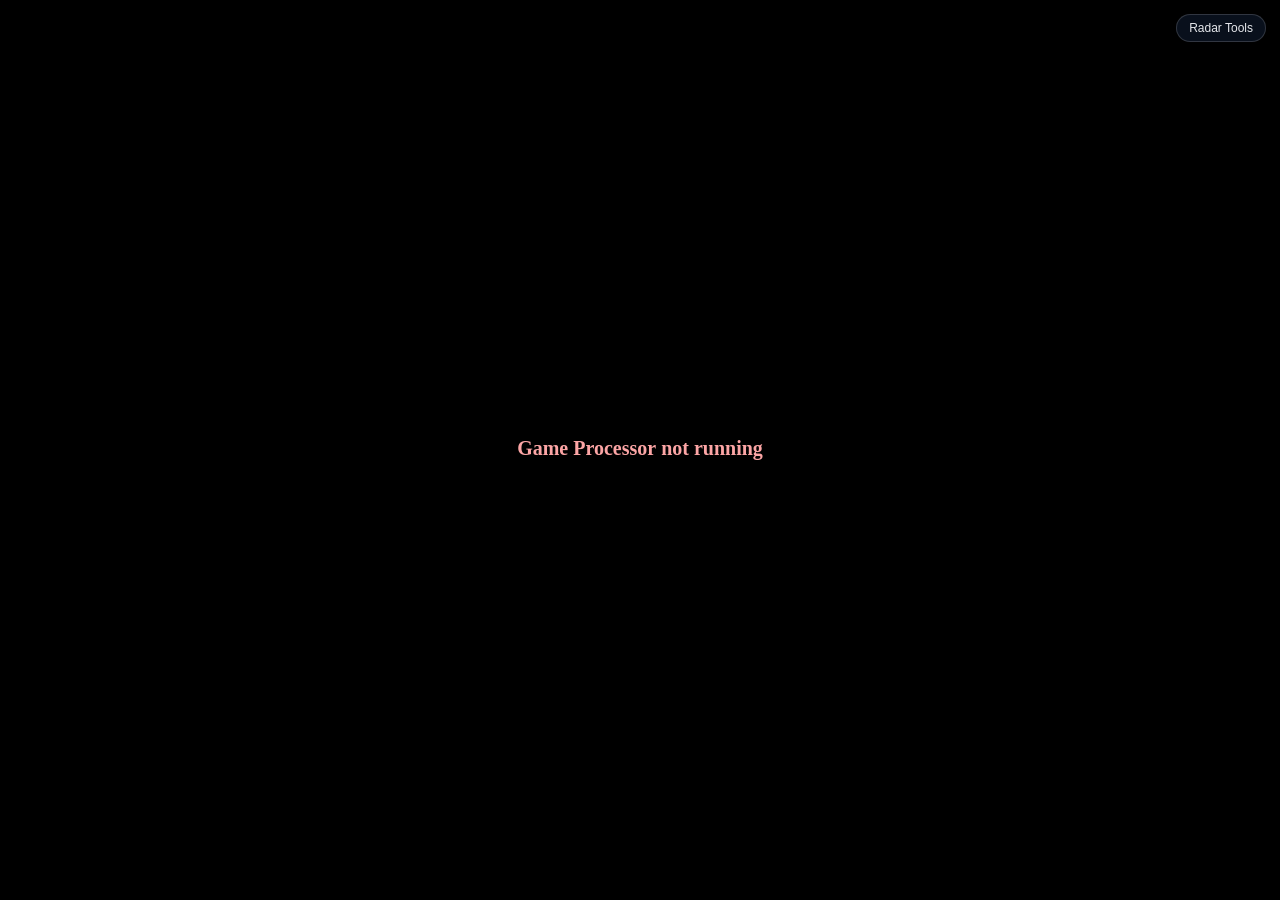
<file: src/Resources/wwwroot/index.html>
<!DOCTYPE html>
<html lang="en">
<head>
  <meta charset="utf-8" />
  <meta name="viewport" content="width=device-width, initial-scale=1.0" />
  <title>WebRadar</title>
  <link rel="icon" href="data:image/svg+xml,%3Csvg xmlns='http://www.w3.org/2000/svg' viewBox='0 0 32 32'%3E%3Crect width='32' height='32' fill='%23000'/%3E%3Ccircle cx='16' cy='16' r='10' fill='none' stroke='%2322c55e' stroke-width='2'/%3E%3Ccircle cx='16' cy='16' r='2' fill='%2322c55e'/%3E%3C/svg%3E" />
  <link rel="stylesheet" href="app.css" />
</head>
<body>
  <canvas id="radar"></canvas>

  <div id="toolbar" class="collapsed">
    <button id="toolbar-toggle" type="button" aria-expanded="false" aria-controls="toolbar-content">Radar Tools</button>
    <div id="toolbar-content">
      <div class="toolbar-row">
        <label for="marker-scale-slider">Marker Scale</label>
        <div class="toolbar-inline">
          <input type="range" id="marker-scale-slider" min="250" max="350" value="300" step="1" />
          <span id="marker-scale-value">300%</span>
        </div>
      </div>
      <div class="toolbar-row">
        <label for="aimline-slider">Aimline</label>
        <div class="toolbar-inline">
          <button id="aimline-minus" type="button" class="tool-btn">-</button>
          <input type="range" id="aimline-slider" min="0" max="10000" value="1500" step="50" />
          <button id="aimline-plus" type="button" class="tool-btn">+</button>
        </div>
        <span id="aimline-value">1500</span>
      </div>
      <div class="toolbar-row">
        <label for="nonhuman-aimline-slider">Non-Human Aimline</label>
        <div class="toolbar-inline">
          <button id="nonhuman-aimline-minus" type="button" class="tool-btn">-</button>
          <input type="range" id="nonhuman-aimline-slider" min="0" max="10000" value="1500" step="50" />
          <button id="nonhuman-aimline-plus" type="button" class="tool-btn">+</button>
        </div>
        <span id="nonhuman-aimline-value">1500</span>
      </div>
      <div class="toolbar-row">
        <label for="reference-player-select">Reference</label>
        <select id="reference-player-select"></select>
      </div>
      <div class="toolbar-row toolbar-check-row">
        <label for="follow-reference-toggle">Auto Follow Reference</label>
        <input id="follow-reference-toggle" type="checkbox" />
      </div>
      <div class="toolbar-row toolbar-check-row">
        <label for="loot-label-toggle">Show Loot Labels</label>
        <input id="loot-label-toggle" type="checkbox" checked />
      </div>
    </div>
  </div>

  <script type="module" src="app.js"></script>
</body>
</html>
</file>
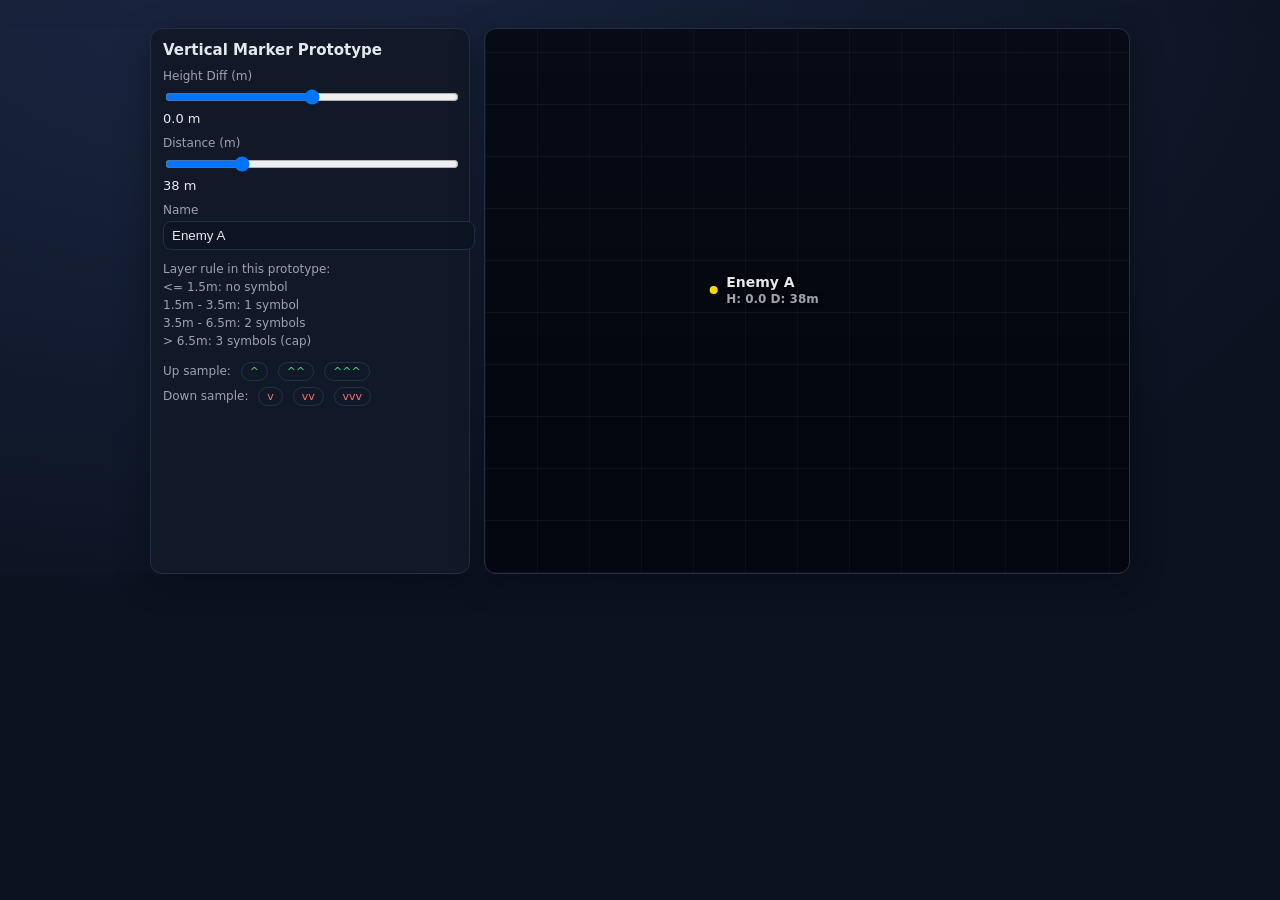
<file: src/Resources/wwwroot/marker-preview.html>
<!doctype html>
<html lang="en">
<head>
  <meta charset="utf-8">
  <meta name="viewport" content="width=device-width, initial-scale=1">
  <title>Marker Vertical Preview</title>
  <style>
    :root {
      --bg: #0b1220;
      --panel: #121a2b;
      --text: #e5e7eb;
      --muted: #9ca3af;
      --up: #4ade80;
      --down: #f87171;
      --line: #253047;
    }

    html, body {
      margin: 0;
      padding: 0;
      background: radial-gradient(1200px 700px at 20% -10%, #1b2642, var(--bg));
      color: var(--text);
      font-family: "Segoe UI", system-ui, sans-serif;
      min-height: 100%;
    }

    .wrap {
      max-width: 980px;
      margin: 28px auto;
      padding: 0 16px;
      display: grid;
      grid-template-columns: 320px 1fr;
      gap: 14px;
    }

    .card {
      background: color-mix(in srgb, var(--panel) 92%, black 8%);
      border: 1px solid var(--line);
      border-radius: 12px;
      padding: 12px;
      box-shadow: 0 8px 32px rgba(0, 0, 0, 0.35);
    }

    .title {
      margin: 0 0 10px;
      font-size: 15px;
      font-weight: 700;
    }

    .row {
      margin-bottom: 10px;
    }

    .row label {
      display: block;
      font-size: 12px;
      color: var(--muted);
      margin-bottom: 4px;
    }

    .row input[type="range"] {
      width: 100%;
    }

    .value {
      font-size: 13px;
      margin-top: 2px;
      color: var(--text);
    }

    .help {
      margin: 8px 0 0;
      color: var(--muted);
      font-size: 12px;
      line-height: 1.5;
    }

    .stage {
      position: relative;
      height: 520px;
      overflow: hidden;
      background: linear-gradient(180deg, #060b15, #04070f 65%);
    }

    .grid {
      position: absolute;
      inset: 0;
      background:
        repeating-linear-gradient(0deg, rgba(148,163,184,0.07) 0px, rgba(148,163,184,0.07) 1px, transparent 1px, transparent 52px),
        repeating-linear-gradient(90deg, rgba(148,163,184,0.05) 0px, rgba(148,163,184,0.05) 1px, transparent 1px, transparent 52px);
      pointer-events: none;
    }

    .marker {
      position: absolute;
      left: 42%;
      top: 48%;
      transform: translate(-50%, -50%);
      display: flex;
      align-items: center;
      gap: 6px;
    }

    .stack {
      min-width: 10px;
      text-align: center;
      font-weight: 800;
      line-height: 0.68;
      font-size: 13px;
      letter-spacing: 0;
      text-shadow: 0 0 2px black, 0 0 4px black;
      user-select: none;
      white-space: pre;
      transform: translateX(1px);
    }

    .icon {
      width: 12px;
      height: 12px;
      border-radius: 50%;
      border: 2px solid #0a0a0a;
      box-sizing: border-box;
      box-shadow: 0 0 0 1px rgba(255,255,255,0.05) inset;
    }

    .label {
      font-size: 14px;
      font-weight: 600;
      text-shadow: 0 0 2px black, 0 0 4px black;
    }

    .sub {
      display: block;
      margin-top: 2px;
      font-size: 12px;
      color: var(--muted);
    }

    .samples {
      margin-top: 12px;
      display: grid;
      gap: 6px;
      font-size: 12px;
      color: var(--muted);
    }

    .chip {
      display: inline-block;
      padding: 2px 8px;
      border-radius: 999px;
      border: 1px solid var(--line);
      font-size: 11px;
      margin-left: 6px;
    }

    @media (max-width: 850px) {
      .wrap {
        grid-template-columns: 1fr;
      }
      .stage {
        height: 430px;
      }
    }
  </style>
</head>
<body>
  <div class="wrap">
    <section class="card">
      <h1 class="title">Vertical Marker Prototype</h1>

      <div class="row">
        <label for="heightDiff">Height Diff (m)</label>
        <input id="heightDiff" type="range" min="-15" max="15" value="0" step="0.1">
        <div class="value" id="heightDiffValue">0.0 m</div>
      </div>

      <div class="row">
        <label for="distance">Distance (m)</label>
        <input id="distance" type="range" min="1" max="150" value="38" step="1">
        <div class="value" id="distanceValue">38 m</div>
      </div>

      <div class="row">
        <label for="name">Name</label>
        <input id="name" type="text" value="Enemy A" style="width:100%;padding:6px 8px;border-radius:8px;border:1px solid var(--line);background:#0d1524;color:var(--text);">
      </div>

      <div class="help">
        Layer rule in this prototype:<br>
        <= 1.5m: no symbol<br>
        1.5m - 3.5m: 1 symbol<br>
        3.5m - 6.5m: 2 symbols<br>
        > 6.5m: 3 symbols (cap)
      </div>

      <div class="samples">
        <div>Up sample: <span class="chip" style="color:var(--up)">^</span> <span class="chip" style="color:var(--up)">^^</span> <span class="chip" style="color:var(--up)">^^^</span></div>
        <div>Down sample: <span class="chip" style="color:var(--down)">v</span> <span class="chip" style="color:var(--down)">vv</span> <span class="chip" style="color:var(--down)">vvv</span></div>
      </div>
    </section>

    <section class="card stage">
      <div class="grid"></div>
      <div class="marker" id="marker">
        <div class="stack" id="stack"></div>
        <div class="icon" id="icon"></div>
        <div class="label" id="label">
          Enemy A
          <span class="sub" id="meta">H: 0.0  D: 38m</span>
        </div>
      </div>
    </section>
  </div>

  <script>
    const heightDiff = document.getElementById("heightDiff");
    const distance = document.getElementById("distance");
    const nameInput = document.getElementById("name");

    const heightDiffValue = document.getElementById("heightDiffValue");
    const distanceValue = document.getElementById("distanceValue");
    const stack = document.getElementById("stack");
    const icon = document.getElementById("icon");
    const label = document.getElementById("label");
    const meta = document.getElementById("meta");

    function getLevelCount(absH) {
      if (absH <= 1.5) return 0;
      if (absH <= 3.5) return 1;
      if (absH <= 6.5) return 2;
      return 3;
    }

    function buildStack(ch, count) {
      if (count <= 0) return "";
      return Array.from({ length: count }, () => ch).join("\n");
    }

    function update() {
      const h = Number(heightDiff.value);
      const d = Number(distance.value);
      const n = String(nameInput.value || "Enemy").trim();

      heightDiffValue.textContent = `${h.toFixed(1)} m`;
      distanceValue.textContent = `${d} m`;

      const levelCount = getLevelCount(Math.abs(h));

      let symbol = "";
      let color = "#ffd700";
      if (levelCount > 0 && h > 0) {
        symbol = buildStack("^", levelCount);
        color = "#4ade80";
      } else if (levelCount > 0 && h < 0) {
        symbol = buildStack("v", levelCount);
        color = "#f87171";
      }

      stack.textContent = symbol;
      stack.style.color = color;
      icon.style.background = color;

      label.childNodes[0].nodeValue = `${n}\n`;
      meta.textContent = `H: ${h.toFixed(1)}  D: ${d}m`;
    }

    [heightDiff, distance, nameInput].forEach(el => el.addEventListener("input", update));
    update();
  </script>
</body>
</html>
</file>
<file: src/Resources/wwwroot/app.css>
:root{
  --bg:#000;
  --panel:#0b1220;
  --panel2:#111827;
  --border:#1f2937;
  --muted:#9ca3af;
  --ok:#4ade80;
  --warn:#facc15;
  --bad:#f87171;
}

html, body {
  margin: 0;
  padding: 0;
  height: 100%;
  background: var(--bg);
  color: #e5e7eb;
  font-family: system-ui, Segoe UI, sans-serif;
  overflow: hidden;
}

* { box-sizing: border-box; }

#radar {
  position: fixed;
  inset: 0;
  width: 100%;
  height: 100%;
  display: block;
}

#toolbar {
  position: fixed;
  top: 14px;
  right: 14px;
  z-index: 10003;
  display: flex;
  align-items: flex-start;
  gap: 8px;
}

#toolbar-toggle {
  border: 1px solid rgba(255, 255, 255, 0.16);
  background: rgba(11, 18, 32, 0.9);
  color: #e5e7eb;
  border-radius: 999px;
  padding: 6px 12px;
  font-size: 12px;
  cursor: pointer;
  user-select: none;
}

#toolbar-content {
  width: 280px;
  padding: 7px 16px;
  background: rgba(11, 18, 32, 0.88);
  border: 1px solid rgba(255, 255, 255, 0.12);
  border-radius: 12px;
  backdrop-filter: blur(6px);
  box-shadow: 0 4px 24px rgba(0, 0, 0, 0.45);
  font-size: 12px;
  color: var(--muted);
  user-select: none;
}

#toolbar.collapsed #toolbar-content {
  display: none;
}

.toolbar-row {
  display: flex;
  flex-direction: column;
  gap: 6px;
  margin-bottom: 10px;
}

.toolbar-row:last-child {
  margin-bottom: 0;
}

.toolbar-row label {
  white-space: nowrap;
  color: #d1d5db;
}

.toolbar-inline {
  display: flex;
  align-items: center;
  gap: 8px;
}

#toolbar input[type="range"] {
  flex: 1;
  cursor: pointer;
}

#marker-scale-value {
  min-width: 44px;
  text-align: right;
  font-family: ui-monospace, SFMono-Regular, Menlo, Monaco, Consolas, monospace;
  color: #e5e7eb;
}

#toolbar select {
  width: 100%;
  border: 1px solid rgba(255, 255, 255, 0.14);
  border-radius: 8px;
  background: rgba(17, 24, 39, 0.9);
  color: #e5e7eb;
  padding: 6px 8px;
}

.tool-btn {
  width: 26px;
  height: 26px;
  border: 1px solid rgba(255, 255, 255, 0.16);
  border-radius: 6px;
  background: rgba(17, 24, 39, 0.9);
  color: #e5e7eb;
  cursor: pointer;
}

.toolbar-check-row {
  flex-direction: row;
  align-items: center;
  justify-content: space-between;
}

.toolbar-check-row input[type="checkbox"] {
  width: 16px;
  height: 16px;
  cursor: pointer;
}

#aimline-value {
  min-width: 44px;
  text-align: right;
  font-family: ui-monospace, SFMono-Regular, Menlo, Monaco, Consolas, monospace;
  color: #e5e7eb;
}

#nonhuman-aimline-value {
  min-width: 44px;
  text-align: right;
  font-family: ui-monospace, SFMono-Regular, Menlo, Monaco, Consolas, monospace;
  color: #e5e7eb;
}
</file>
